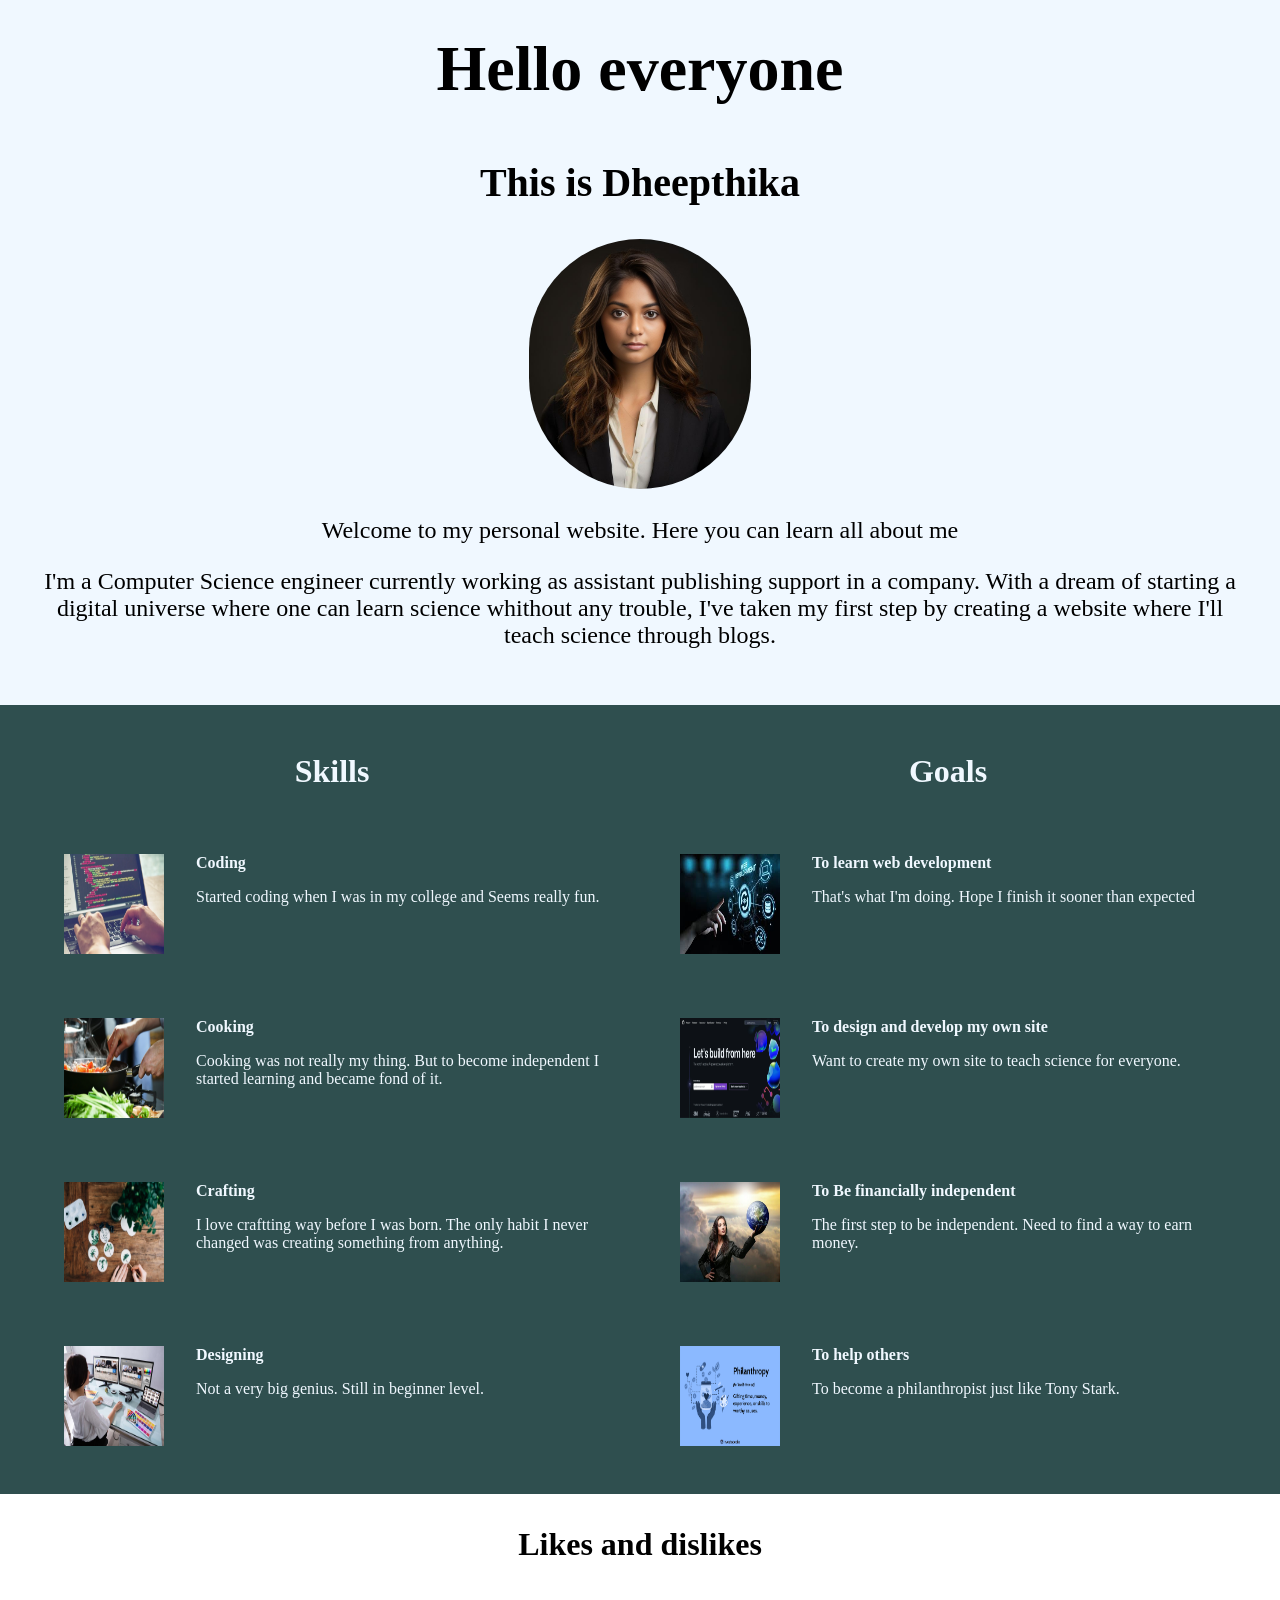
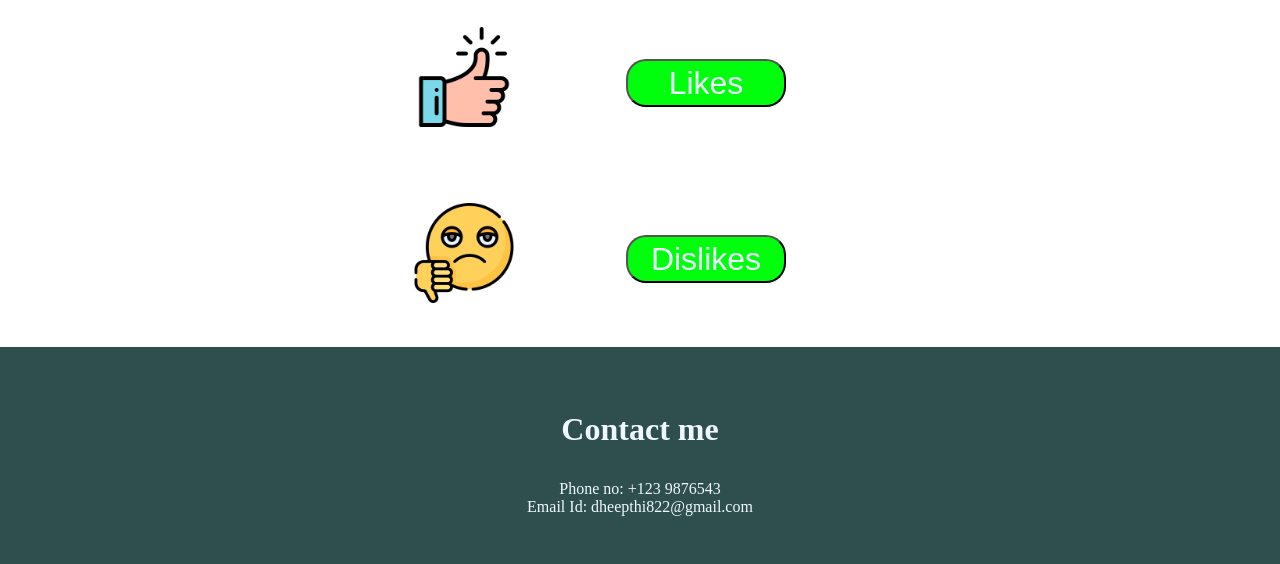
<file: index.html>
<!DOCTYPE html>
<html lang="en">
  <head>
    <meta charset="UTF-8" />
    <meta name="viewport" content="width=device-width, initial-scale=1.0" />
    <title>My Personal Website</title>
    <link href="css/styles.css" rel="stylesheet" />
  </head>
  <body>
    <section id="header">
      <h1>Hello everyone</h1>
      <h2>This is Dheepthika</h2>
      <img class="img-me" src="./images/Dheepthika.jpg" alt="Dheepthika Image" />
      <p class="welcome-content">
        Welcome to my personal website. Here you can learn all about me
      </p>
      <p class="welcome-content">
        I'm a Computer Science engineer currently working as assistant
        publishing support in a company. With a dream of starting a digital
        universe where one can learn science whithout any trouble, I've taken my
        first step by creating a website where I'll teach science through blogs.
      </p>
    </section>
    <section id="body">
        <div class = "cont">
            <div class="big-container">
              <h3>Skills</h3>
              <div class="container">
                <img class="skills" src="./images/Coding.png" alt="" />
                <div class="mini-container">
                  <h4>Coding</h4>
                  <p>
                    Started coding when I was in my college and Seems really
                    fun.
                  </p>
                </div>
              </div>
              <div class="container">
                <img class="skills" src="./images/Cooking.webp" alt="" />
                <div class="mini-container">
                  <h4>Cooking</h4>
                  <p>
                    Cooking was not really my thing. But to become independent I
                    started learning and became fond of it.
                  </p>
                </div>
              </div>
              <div class="container">
                <img class="skills" src="./images/Crafting.jpg" alt="" />
                <div class="mini-container">
                  <h4>Crafting</h4>
                  <p>
                    I love craftting way before I was born. The only habit I
                    never changed was creating something from anything.
                  </p>
                </div>
              </div>
              <div class="container">
                <img class="skills" src="./images/Designing.jpg" alt="" />
                <div class="mini-container">
                  <h4>Designing</h4>
                  <p>Not a very big genius. Still in beginner level.</p>
                </div>
              </div>
            </div>
            <div class="big-container">
              <h3>Goals</h3>
              <div class="container">
                <img class="skills" src="./images/Web development.jpg" alt="" />
                <div class="mini-container">
                  <h4>To learn web development</h4>
                  <p>
                    That's what I'm doing. Hope I finish it sooner than expected
                  </p>
                </div>
              </div>
              <div class="container">
                <img class="skills" src="./images/Site.webp" alt="" />
                <div class="mini-container">
                  <h4>To design and develop my own site</h4>
                  <p>
                    Want to create my own site to teach science for everyone.
                  </p>
                </div>
              </div>
              <div class="container">
                <img class="skills" src="./images/Woman.jpg" alt="" />
                <div class="mini-container">
                  <h4>To Be financially independent</h4>
                  <p>
                    The first step to be independent. Need to find a way to earn money.
                  </p>
                </div>
              </div>
              <div class="container">
                <img class="skills" src="./images/Philanthropy.png" alt="" />
                <div class="mini-container">
                  <h4>To help others</h4>
                  <p>To become a philanthropist just like Tony Stark.</p>
                </div>
              </div>
            </div>
        </div>
    </section>
    <section id = "button">
        <h3>Likes and dislikes</h3>
        <div class="favicon-button">
            <div class = "container-1">
                <img class = "favicon" src="./images/like.png" alt = "like icon">
                <a href = "pages/likes.html"><button class = "button" type = "button">Likes</button></a>
            </div>
            <div class = "container-1">
                <img class = "favicon" src="./images/hate.png" alt = "dislike icon">
                <a href = "./pages/dislikes.html"><button class = "button" type = "button">Dislikes</button></section></a>
            </div>
        </div>
    </section>
    <section id = "footer">
        <h3>Contact me</h3>
        <p>
            Phone no: +123 9876543 <br />
            Email Id: dheepthi822@gmail.com
        </p>
    </section>
  </body>
</html>
</file>
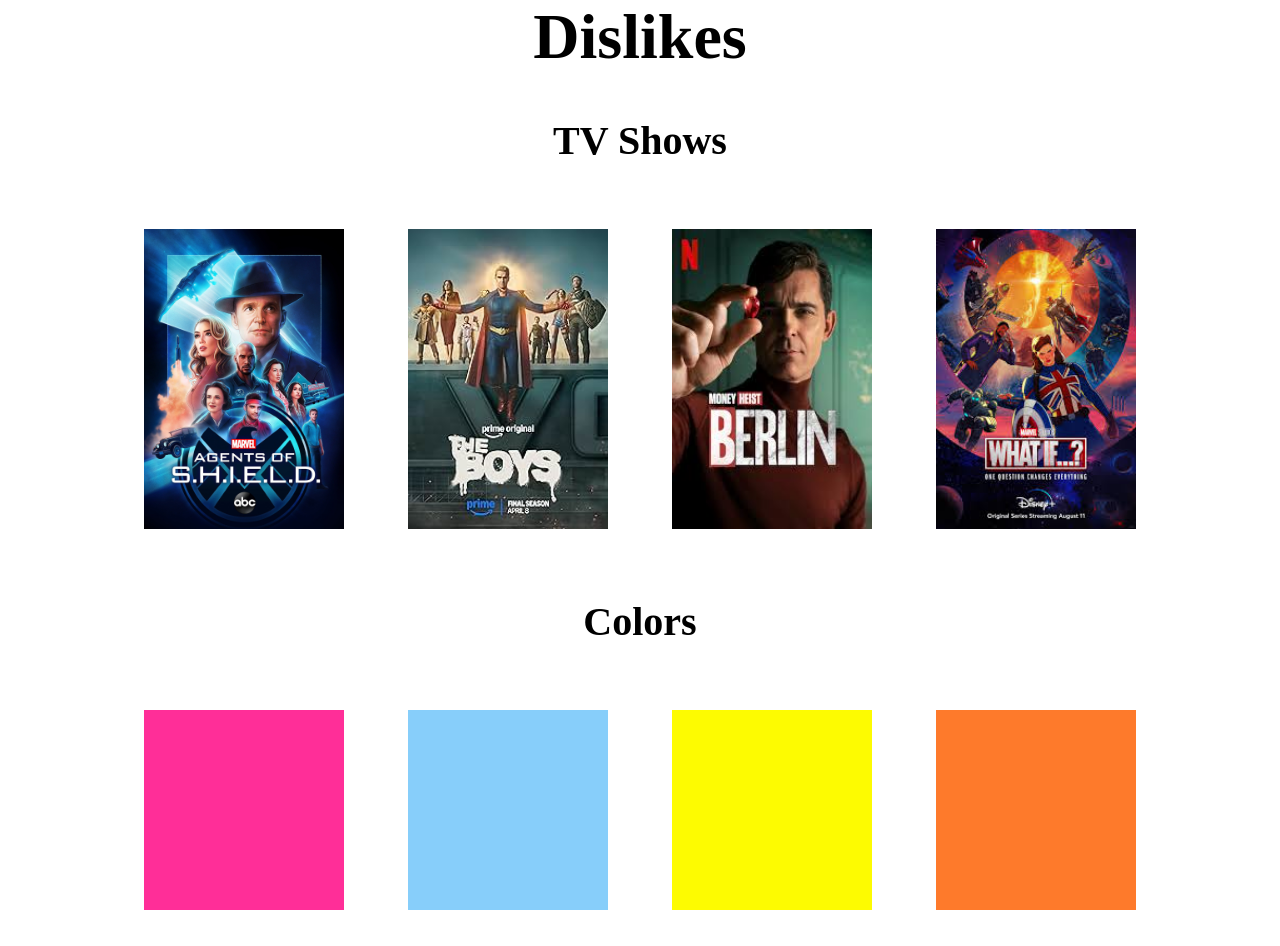
<file: pages/dislikes.html>
<!DOCTYPE html>
<html lang="en">
<head>
    <title>Dislikes</title>
    <link rel = "stylesheet" href = "../css/styles.css">
</head>
<body>
    <h1>Dislikes</h1>
    <h2>TV Shows</h2>
    <div class = "flex-box">
        <div><img class = "img-3" src = "../images/Agents of SHIELD.jpg" alt = "Agents of SHIELD" /></div>
        <div><img class = "img-3" src = "../images/The Boys.jpg" alt = "The Boys" /></div>
        <div><img class = "img-3" src = "../images/Berlin.jpg" alt = "Berlin" /></div>
        <div><img class = "img-3" src = "../images/Whatif.jpg" alt = "Marvel's what-if" /></div>
    </div>
    <h2>Colors</h2>
    <div class = "flex-box">
        <div><img class = "img-2" src = "../images/Pink.webp" alt = "Pink" /></div>
        <div><img class = "img-2" src = "../images/Skyblue.png" alt = "Skyblue" /></div>
        <div><img class = "img-2" src = "../images/Yellow.webp" alt = "Yellow" /></div>
        <div><img class = "img-2" src = "../images/Orange.webp" alt = "Orange" /></div>
    </div>
</body>
</html>
</file>
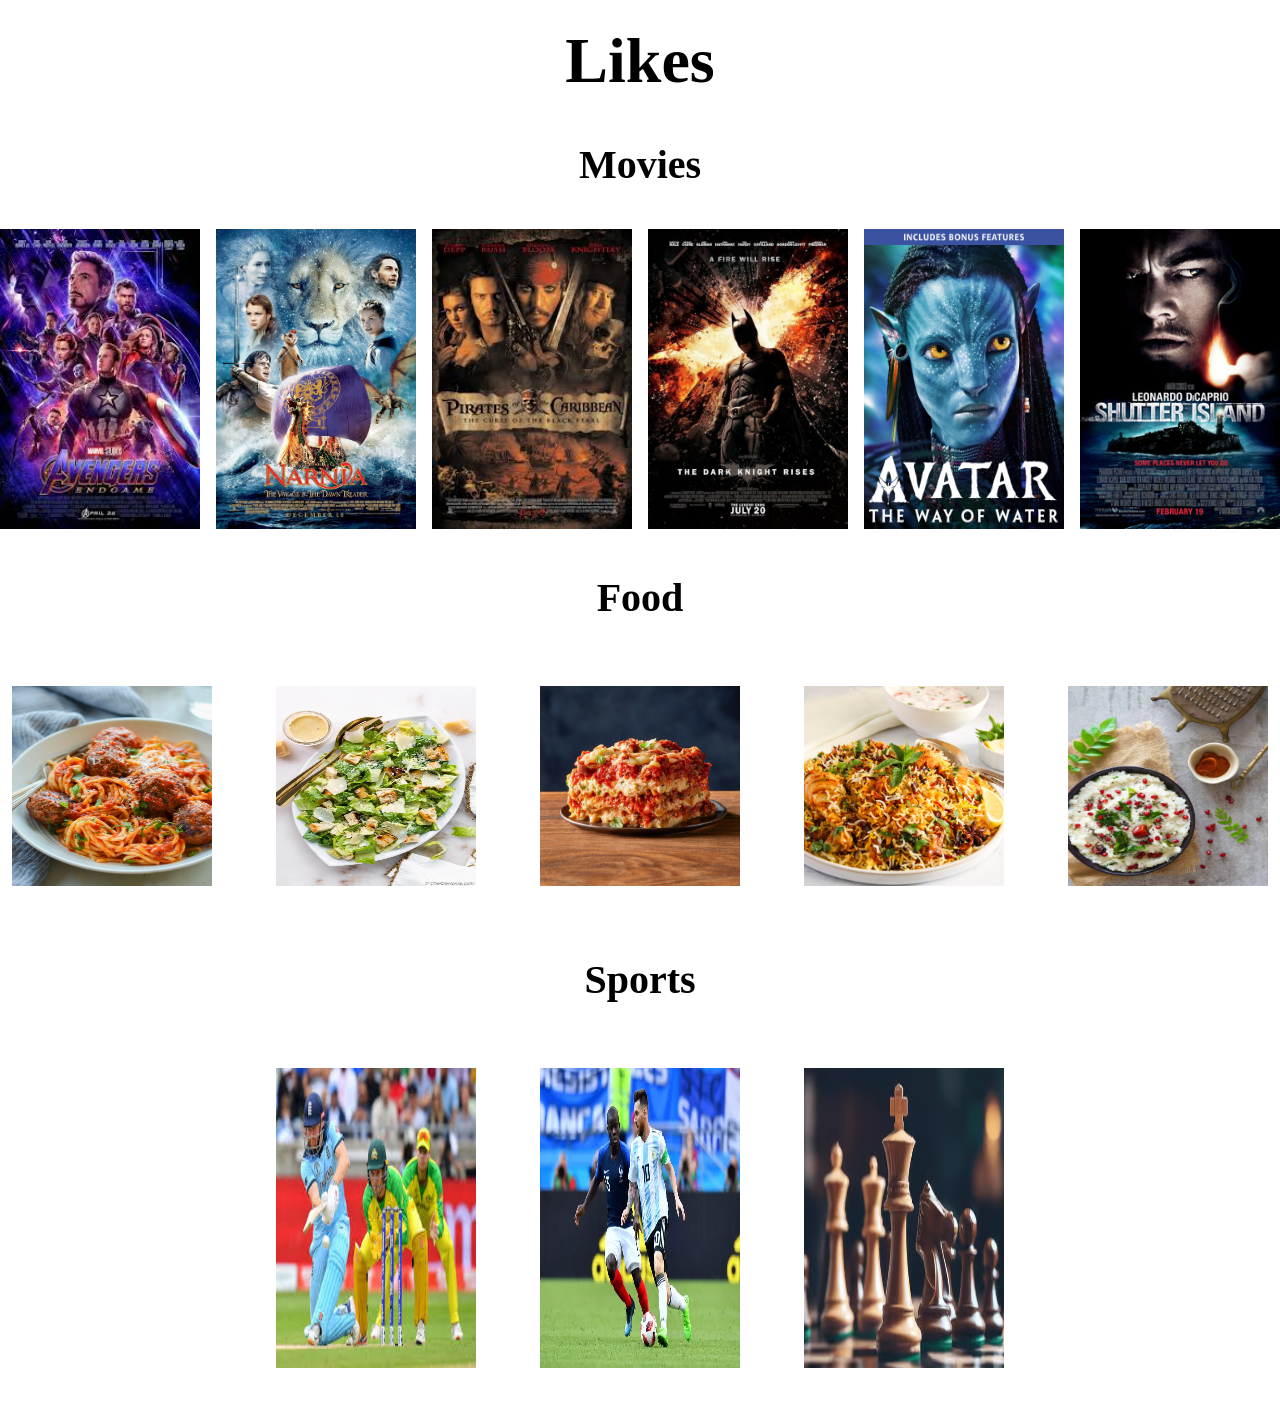
<file: pages/likes.html>
<!DOCTYPE html>
<html lang="en">
<head>
    <title>Likes</title>
    <link rel = "stylesheet" href = "../css/styles.css">    
</head>
<body class = like-body>
    <h1>Likes</h4>
    <h2>Movies</h2>
    <div class = "flex">
        <div><img class = "img" src = "../images/Avengers.jpg" alt = "Avengers: Endgame" /></div>
        <div><img class = "img" src = "../images/Narnia.jpg" alt = "The Chronicles of Narnia" /></div>
        <div><img class = "img" src = "../images/Pirates of the Carribean.jpg" alt = "Pirates of the Carribean" /></div>
        <div><img class = "img" src = "../images/Dark Knight Rises.jpg" alt = "The Dark Knight Rises" /></div>
        <div><img class = "img" src = "../images/Avatar.jpg" alt = "Avatar" /></div>
        <div><img class = "img" src = "../images/Shutter Island.jpg" alt = "Shutter Island" /></div>
    </div>
    <h2>Food</h2>
    <div class = "flex">
        <div><img class = "img-2" src = "../images/Spaghetti-and-Meatballs.webp" alt = "Sphegetti with meat balls" /></div>
        <div><img class = "img-2" src = "../images/Salad.jpg" alt = "Ceaser's salad" /></div>
        <div><img class = "img-2" src = "../images/Lasagna.jpg" alt = "Lasagna" /></div>
        <div><img class = "img-2" src = "../images/chicken-biryani.jpg" alt = "Chicken Biriyani" /></div>
        <div><img class = "img-2" src = "../images/Curd Rice.webp" alt = "Curd rice" /></div>
    </div>
    <h2>Sports</h2> 
    <div class = "flex">
        <div><img class = "img-3" src = "../images/Cricket.jpg" alt = "Cricket" /></div>
        <div><img class = "img-3" src = "../images/Soccer.webp" alt = "Soccer" /></div>
        <div><img class = "img-3" src = "../images/Chess.avif" alt = "Chess" /></div>
    </div>    
</body>
</html>
</file>
<file: css/styles.css>
#header{
    background-color: aliceblue;
    padding: 2rem;
    text-align: center;
}

#body{
    background-color: darkslategray;
    padding: 1rem 2rem;
    color: aliceblue;
}

#button{
    text-align: center;
}

#footer{
    background-color: darkslategray;
    text-align: center;
    color: aliceblue;
    padding: 2rem;
}

.welcome-content{
    font-size: 1.5rem;
}

.img-me{
    height: 250px;
    border-radius: 200px;
}

.skills{
    height: 100px;
    width: 100px;
}

.container{
    display: flex;
    gap: 2rem;
    margin: 1rem;
    padding: 1rem;
}

.container-1 {
    display: flex;
    gap: 2rem;
    margin: 1rem;
    padding: 1rem;
    justify-content: center;
}

.big-container{
    display: flex;
    flex-direction: column;
}

.cont {
    display: grid;
    grid-template-columns: 1fr 1fr;
    gap: 1rem;
}

@media(max-width:700px){
    .cont {
        display: flex;
        flex-direction: column;
    }
}

.button{
    background-color: rgb(0, 255, 13);
    height: 3rem;
    width: 10rem;
    border-radius: 20px;
    margin-right: 5rem;
    margin-left: 5rem;
    margin-top: 2rem;
    margin-bottom: 2rem;
    font-size: 2rem;
    color: aliceblue;
}

.favicon{
    height: 100px;
    width: 100px;
}

.favicon-button{
    display: flex;
    flex-direction: column;
}

.flex{
    display: flex;
    justify-content: center;
}

@media (max-width: 1100px) and (min-width: 700px){
    .flex{
        display: grid;
        grid-template-columns: 1fr 1fr 1fr 1fr;
        gap: 0.5rem;
    }
}

@media (max-width: 700px) and (min-width: 300px){
    .flex{
        display: grid;
        grid-template-columns: 1fr 1fr;
        gap: 0.5rem;
    }
}

.flex-box {
    display: flex;
    justify-content: center;
}

@media (max-width: 900px){
    .flex-box{
        display: grid;
        grid-template-columns: 1fr 1fr 1fr;
        gap: 0.5rem;
    }
}

@media (max-width: 600px){
    .flex-box{
        display: grid;
        grid-template-columns: 1fr 1fr;
        gap: 0.5rem;
    }
}

.img{
    height: 300px;
    width: 200px;
    margin: 0.5rem;
}

.img-2{
    height: 200px;
    width: 200px;
    margin: 2rem;
}

.img-3{
    height: 300px;
    width: 200px;
    margin: 2rem;
}

.like-body{
 padding: 1.5rem;
}


body{
    margin: 0;
}

h1, h2, h3 {
    text-align: center;
}

h1{
    font-size: 4rem;
    margin-top: 0;
}

h2{
    font-size: 2.5rem;
}

h3{
    font-size: 2rem;
}

h4{
    display: inline;
    margin: 0;
}
</file>
